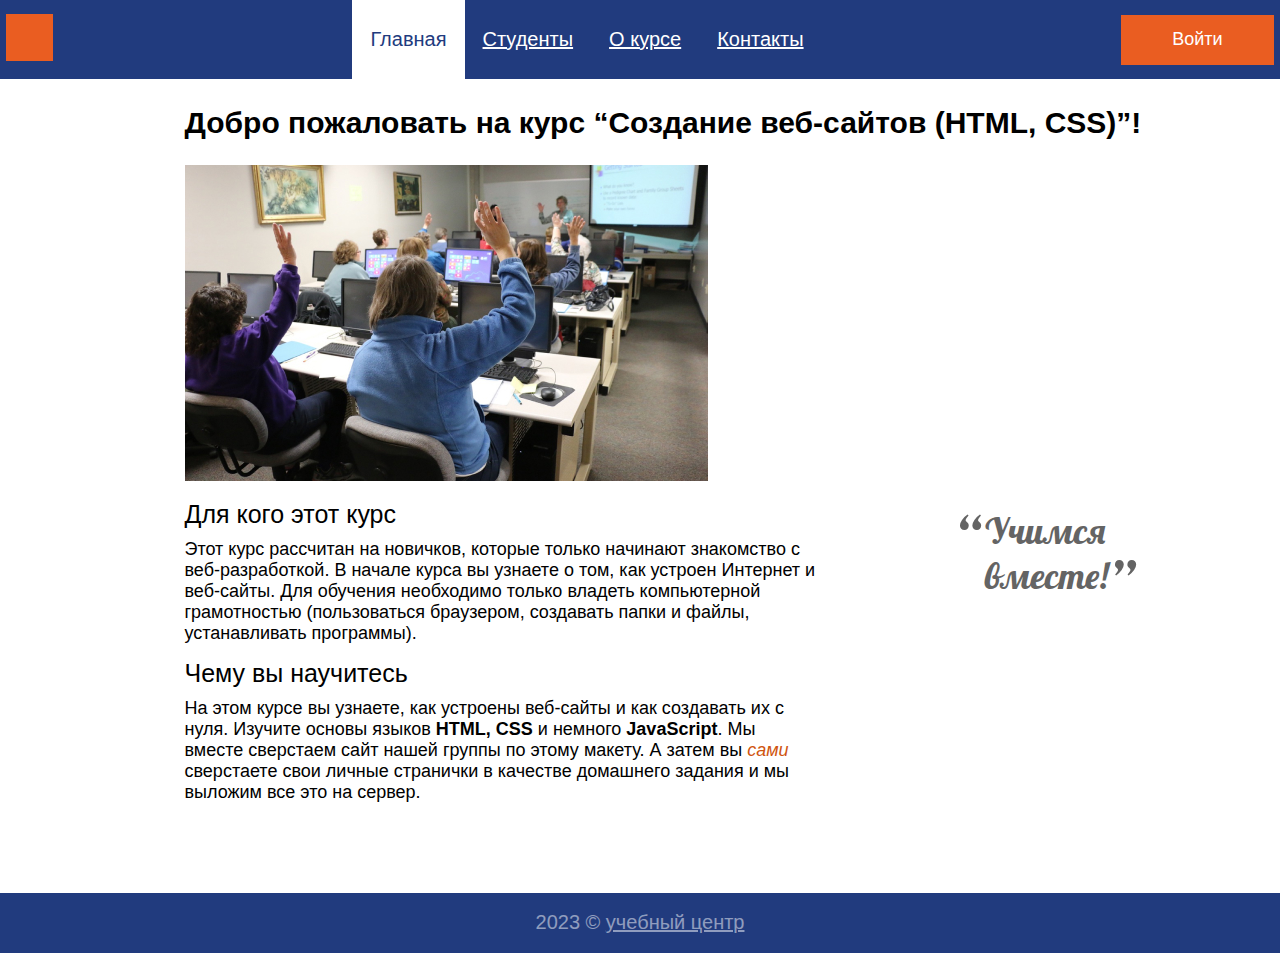
<file: index.html>
<!DOCTYPE html>
<html lang="ru">
<head>
    <link rel="preconnect" href="https://fonts.googleapis.com">
    <link rel="preconnect" href="https://fonts.gstatic.com" crossorigin>
    <link href="https://fonts.googleapis.com/css2?family=Lobster&display=swap" rel="stylesheet">
    <meta charset="UTF-8">
    <meta http-equiv="X-UA-Compatible" content="IE=edge">
    <meta name="viewport" content="width=device-width, initial-scale=1.0">
    <title>Maket</title>
    <link rel="stylesheet" href="style.css">
</head>
<body>

    <nav>
        <div class="all">
            <div class="header">
            <a class="logo" href="index.html">
                <img src="img/logo.svg" alt="logotype">
            </a>
            <ul class="menu">
                <li class="menu_list"><a class="menu_link menu_link_active" href="index.html"> Главная</a></li>
                <li class="menu_list"><a class="menu_link" href="students.html"> Студенты</a></li>
                <li class="menu_list"><a class="menu_link" href="kurs.html"> О курсе</a></li>
                <li class="menu_list"><a class="menu_link" href="contacts.html"> Контакты</a></li>
            </ul>
            <a class="button" href="#">Войти</a>
        </div>
    </div>
    </nav>

    <div class="content">
        <h1 class="title">Добро пожаловать на курс “Создание веб-сайтов (HTML, CSS)”!</h1>
        <img src="img/class2.jpg" alt="главное фото">
        <div class="content_info">
            <div class="content_section">
                <div class="content_article">
                    <h3 class="subtitle">Для кого этот курс</h3>
                    <p class="about_text">Этот курс рассчитан на новичков, которые только начинают знакомство с веб-разработкой. В начале курса вы узнаете о том, как устроен Интернет и веб-сайты. 
                        Для обучения необходимо только владеть компьютерной грамотностью (пользоваться браузером, создавать папки и файлы, устанавливать программы).</p>
                       
                </div>
                <div class="content_article">
                    <h3 class="subtitle">Чему вы научитесь</h3>
                    <p class="about_text">На этом курсе вы узнаете, как устроены веб-сайты и как создавать их с нуля. Изучите основы языков <strong>HTML, CSS</strong> и немного <strong>JavaScript</strong>. Мы вместе сверстаем сайт нашей группы по этому макету. А затем вы <span class="text-dop">сами</span>  сверстаете свои личные странички в качестве домашнего задания и мы выложим все это на сервер.</p>
                    <div class="content_info">
                        <h2 class="heading">
                       <span class="kavichki1">“</span> 
                       Учимся  вместе! 
                       <span class="kavichki2">”</span> 
                    </h2>
                    </div>
                    
                </div>       
            </div>
        </div>
    </div>
    <footer class="footer">
        <p class="footer_info">2023 &copy; <a class="footer_info" href="#">учебный центр</a> </p>
    </footer>
<div class="windows">
    <div class="window">
        <h4 class="row">Войти на сайт</h4>
        <input class="login" type="text" placeholder="Логин">
        <input class="password" type="text" placeholder="Пароль">
        <button class="button">Войти</button>
    </div>
</div>
<script>
    const buttonEl = document.querySelector(".button");
    const windowsEl = document.querySelector('.windows');

   buttonEl.addEventListener('click', function (e) {
    windowsEl.classList.toggle('visible')
    })

    console.log(buttonEl)
</script>
</body>
</html>
</file>
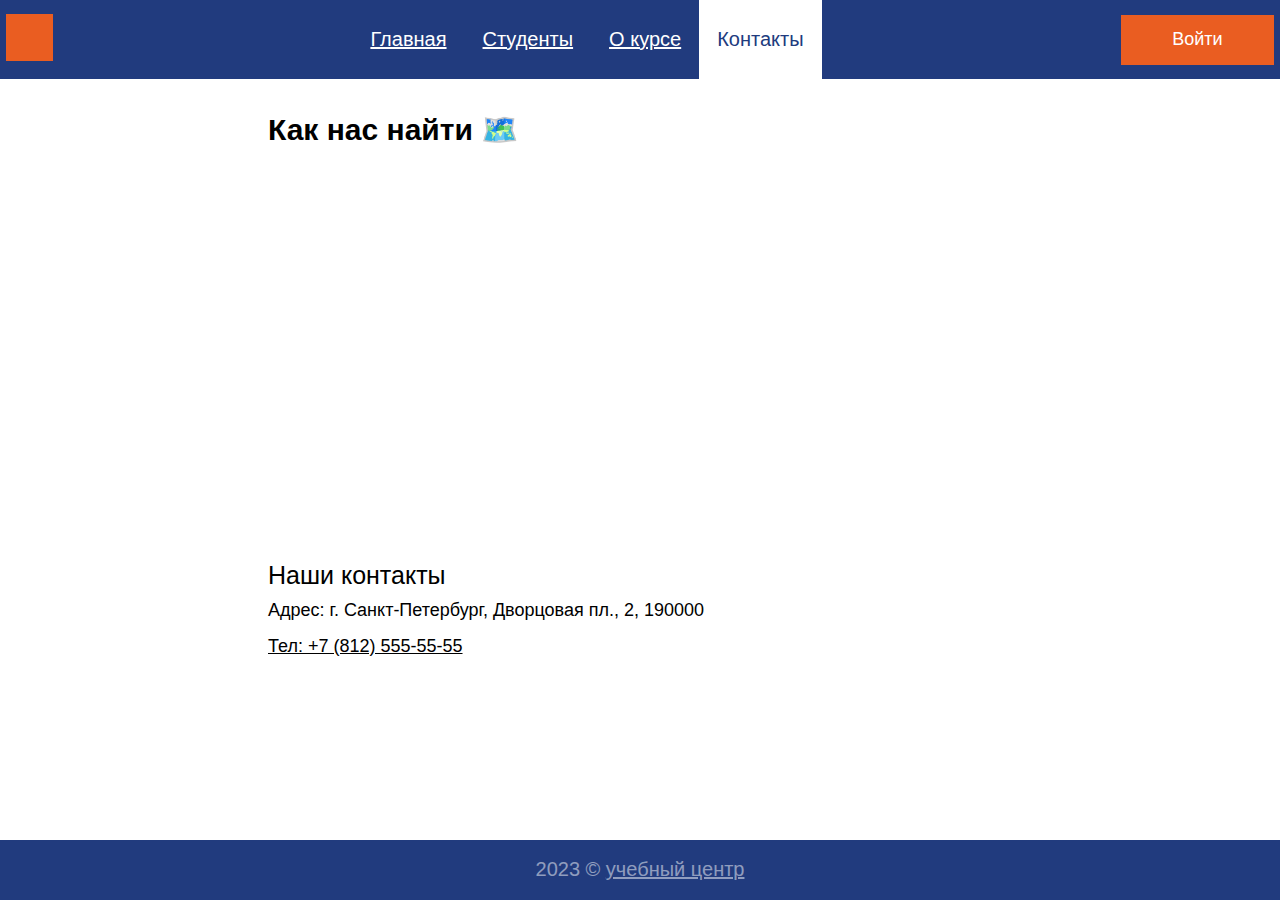
<file: contacts.html>
<!DOCTYPE html>
<html lang="ru">
<head>
    <link rel="preconnect" href="https://fonts.googleapis.com">
    <link rel="preconnect" href="https://fonts.gstatic.com" crossorigin>
    <link href="https://fonts.googleapis.com/css2?family=Lobster&display=swap" rel="stylesheet">
    <meta charset="UTF-8">
    <meta http-equiv="X-UA-Compatible" content="IE=edge">
    <meta name="viewport" content="width=device-width, initial-scale=1.0">
    <title>Contacts</title>
    <link rel="stylesheet" href="style.css">
</head>
<body>
    <div class="all">
        <div class="header">
        <a class="logo" href="index.html">
            <img src="img/logo.svg" alt="logotype">
        </a>
        <ul class="menu">
            <li class="menu_list"><a class="menu_link" href="index.html"> Главная</a></li>
            <li class="menu_list"><a class="menu_link" href="students.html"> Студенты</a></li>
            <li class="menu_list"><a class="menu_link" href="kurs.html"> О курсе</a></li>
            <li class="menu_list"><a class="menu_link menu_link_active" href="contacts.html"> Контакты</a></li>
        </ul>
        <a class="button" href="#">Войти</a>
    </div>
    <h2 class="contacts">Как нас найти 🗺️️</h2>
    <main class="karta"> 
        <iframe src="https://www.google.com/maps/embed?pb=!1m18!1m12!1m3!1d180797.7178729853!2d30.15477680832031!3d59.95617579215445!2m3!1f0!2f0!3f0!3m2!1i1024!2i768!4f13.1!3m3!1m2!1s0x4696378cc74a65ed%3A0x6dc7673fab848eff!2z0KHQsNC90LrRgi3Qn9C10YLQtdGA0LHRg9GA0LM!5e0!3m2!1sru!2sru!4v1677178699910!5m2!1sru!2sru" width="100%" height="370" style="border:0;" allowfullscreen="" loading="lazy" referrerpolicy="no-referrer-when-downgrade"></iframe>
    </main>
    <div class="adress"> 
        <p class="contact">Наши контакты</p>
        <p class="adress1">Адрес: г. Санкт-Петербург, Дворцовая пл., 2, 190000</p>
        <a class="adress1" href="tel:+78125555555">Тел: +7 (812) 555-55-55</a> 
    </div>
</div>
    <footer class="footer">
        <p class="footer_info">2023 &copy; <a class="footer_info" href="#">учебный центр</a> </p>
    </footer>
    <div class="windows">
        <div class="window">
            <h4 class="row">Войти на сайт</h4>
            <input class="login" type="text" placeholder="Логин">
            <input class="password" type="text" placeholder="Пароль">
            <button class="button">Войти</button>
        </div>
    </div>
    <script>
        const buttonEl = document.querySelector(".button");
        const windowsEl = document.querySelector('.windows');
    
       buttonEl.addEventListener('click', function (e) {
        windowsEl.classList.toggle('visible')
        })
    
        console.log(buttonEl)
    </script>
</body>
</html>
</file>
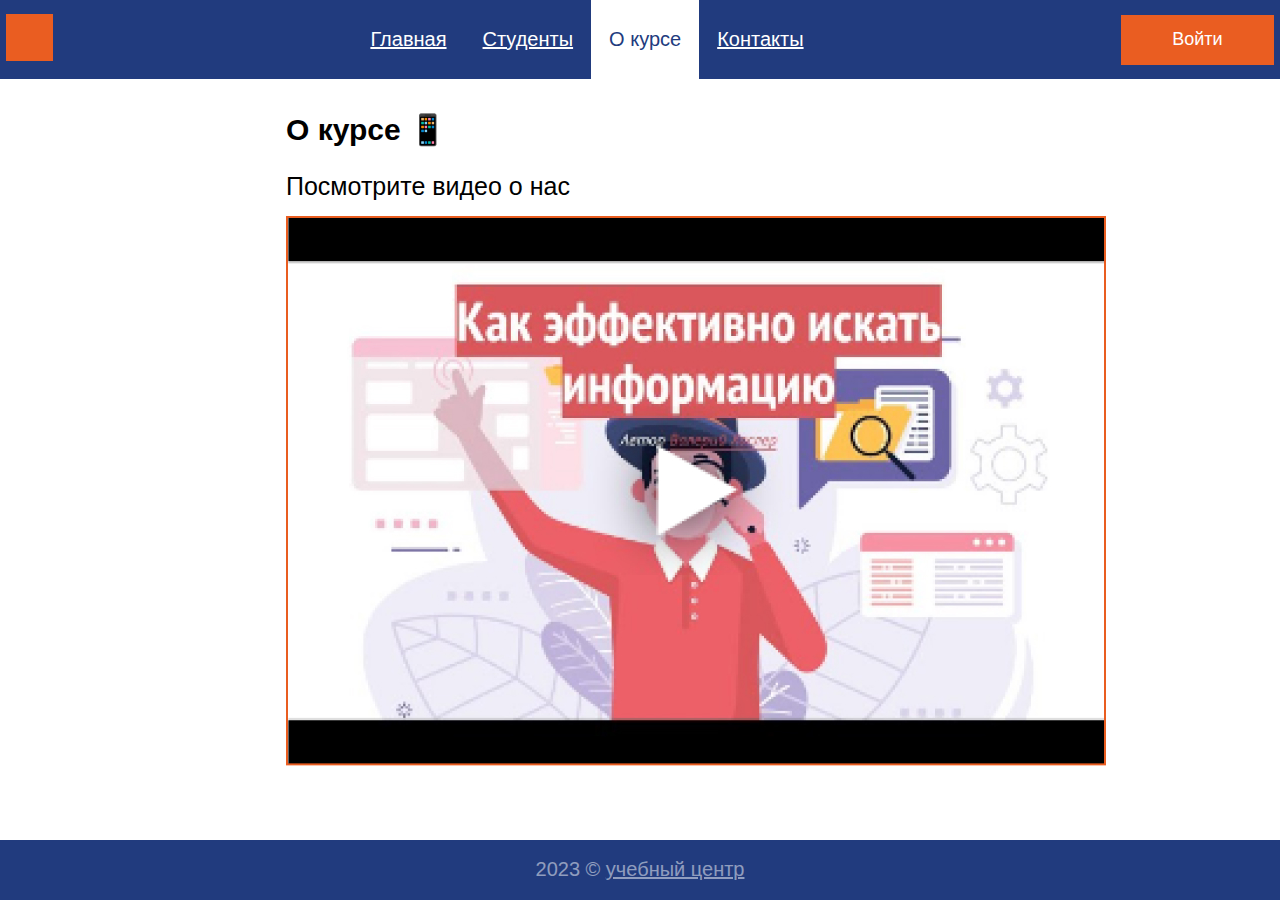
<file: kurs.html>
<!DOCTYPE html>
<html lang="ru">
<head>
    <link rel="preconnect" href="https://fonts.googleapis.com">
    <link rel="preconnect" href="https://fonts.gstatic.com" crossorigin>
    <link href="https://fonts.googleapis.com/css2?family=Lobster&display=swap" rel="stylesheet">
    <meta charset="UTF-8">
    <meta http-equiv="X-UA-Compatible" content="IE=edge">
    <meta name="viewport" content="width=device-width, initial-scale=1.0">
    <title>Kurs</title>
    <link rel="stylesheet" href="style.css">
</head>
<body>
    
        <div class="all">
            <div class="header">
            <a class="logo" href="index.html">
                <img src="img/logo.svg" alt="logotype">
            </a>
            <ul class="menu">
                <li class="menu_list"><a class="menu_link" href="index.html"> Главная</a></li>
                <li class="menu_list"><a class="menu_link" href="students.html"> Студенты</a></li>
                <li class="menu_list"><a class="menu_link menu_link_active" href="kurs.html"> О курсе</a></li>
                <li class="menu_list"><a class="menu_link" href="contacts.html"> Контакты</a></li>
            </ul>
            <a class="button" href="#">Войти</a>
        </div>
        <div class="kurs">
            <h2 class="kurs-main">О курсе 📱</h2>
            <P class="about">Посмотрите видео о нас</P>
            <img  src="img/video.jpg" alt="видео">
        </div>
    </div>
    
    <footer class="footer">
        <p class="footer_info">2023 &copy; <a class="footer_info" href="#">учебный центр</a> </p>
    </footer>
    <div class="windows">
        <div class="window">
            <h4 class="row">Войти на сайт</h4>
            <input class="login" type="text" placeholder="Логин">
            <input class="password" type="text" placeholder="Пароль">
            <button class="button">Войти</button>
        </div>
    </div>
    <script>
        const buttonEl = document.querySelector(".button");
        const windowsEl = document.querySelector('.windows');
    
       buttonEl.addEventListener('click', function (e) {
        windowsEl.classList.toggle('visible')
        })
    
        console.log(buttonEl)
    </script>
</body>
</html>
</file>
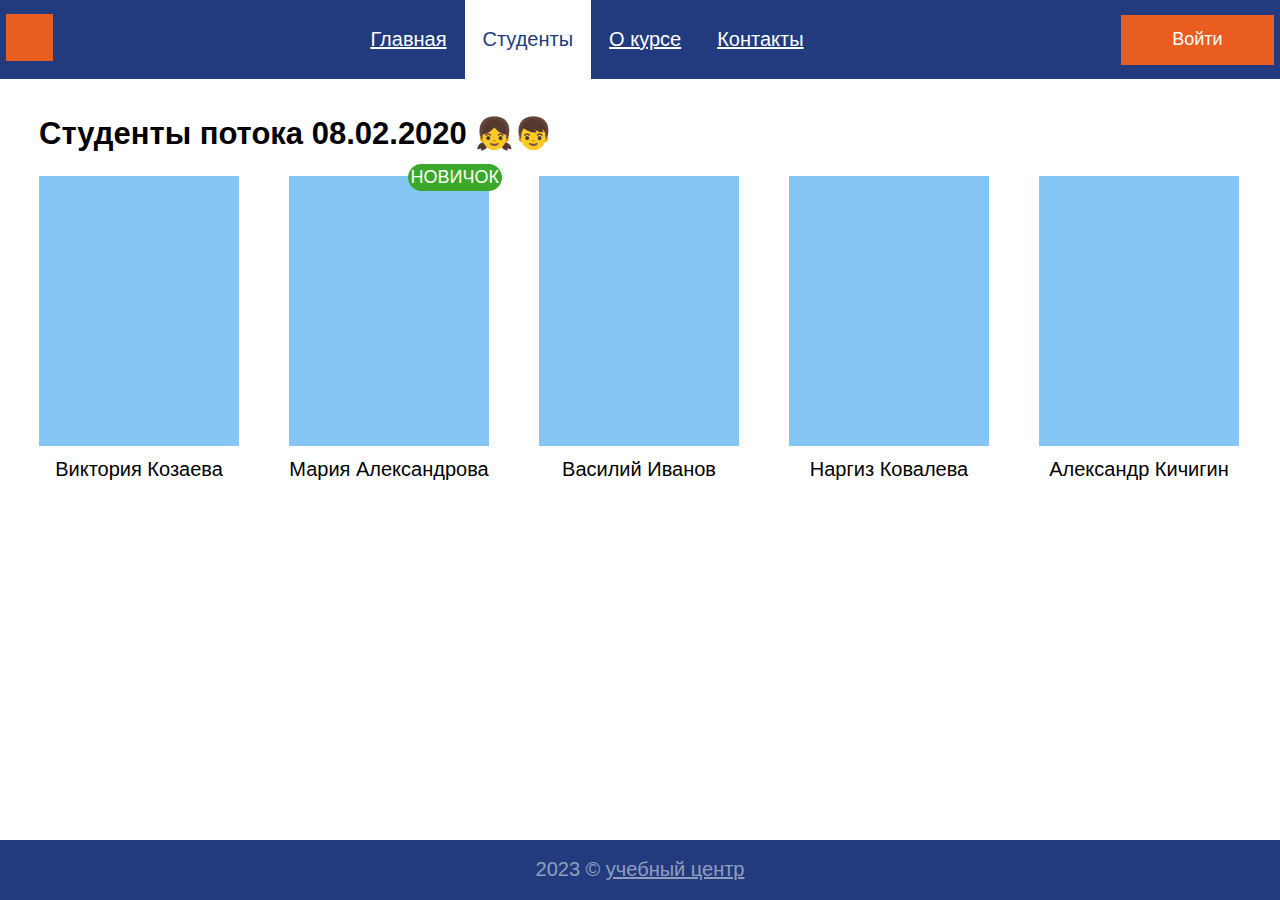
<file: students.html>
<!DOCTYPE html>
<html lang="ru">
<head>
    <link rel="preconnect" href="https://fonts.googleapis.com">
    <link rel="preconnect" href="https://fonts.gstatic.com" crossorigin>
    <link href="https://fonts.googleapis.com/css2?family=Lobster&display=swap" rel="stylesheet">
    <meta charset="UTF-8">
    <meta http-equiv="X-UA-Compatible" content="IE=edge">
    <meta name="viewport" content="width=device-width, initial-scale=1.0">
    <title>Students</title>
    <link rel="stylesheet" href="style.css">
</head>
<body>
    <div class="all">
        <div class="header">
        <a class="logo" href="index.html">
            <img src="img/logo.svg" alt="логотип">
        </a>
        <ul class="menu">
            <li class="menu_list"><a class="menu_link" href="index.html"> Главная</a></li>
            <li class="menu_list"><a class="menu_link menu_link_active" href="students.html"> Студенты</a></li>
            <li class="menu_list"><a class="menu_link" href="kurs.html"> О курсе</a></li>
            <li class="menu_list"><a class="menu_link" href="contacts.html"> Контакты</a></li>
        </ul>
        <a class="button" href="#">Войти</a>
    </div>
    <div class="student">
        <h2 class="name"> Студенты потока 08.02.2020 &#128103;&#128102;</h2>
     </div>
     <div class="student-box">
        <div class="student-foto"> 
            <a href="o-sebe.html"> <img width="200" height="270" src="img/student.jpg" alt="студенты"> </a>
           <p class="student-name"> <a href="o-sebe.html" class="student-name vika">Виктория Козаева</a></p>
            
        </div>
        <div class="student-foto student-new"> 
            <img width="200" height="270" src="img/student.jpg" alt="студент">
            <p class="student-name">Мария Александрова</p>
            
        </div> 
        <div class="student-foto"> 
            <img width="200" height="270" src="img/student.jpg" alt="студент">
            <p class="student-name">Василий Иванов</p>
        </div>
        <div class="student-foto"> 
            <img width="200" height="270" src="img/student.jpg" alt="студент">
            <p class="student-name">Наргиз Ковалева</p>
        </div>
        <div class="student-foto"> 
            <img width="200" height="270" src="img/student.jpg" alt="студент">
            <p class="student-name">Александр Кичигин</p>
        </div>
     </div>
</div>
    
    <footer class="footer">
        <p class="footer_info">2023 &copy; <a class="footer_info" href="#">учебный центр</a> </p>
    </footer>
    <div class="windows">
        <div class="window">
            <h4 class="row">Войти на сайт</h4>
            <input class="login" type="text" placeholder="Логин">
            <input class="password" type="text" placeholder="Пароль">
            <button class="button">Войти</a>
            </button>
        </div>
    </div>
    <script>
        const buttonEl = document.querySelector(".button");
        const windowsEl = document.querySelector('.windows');
    
       buttonEl.addEventListener('click', function (e) {
        windowsEl.classList.toggle('visible')
        })
    
        console.log(buttonEl)
    </script>
</body>
</html>
</file>
<file: style.css>
* {
    margin: 0;
    padding: 0;
}

body {
    font-family: 'Roboto', sans-serif;
    min-height: 100vh;
    display: flex;
    flex-direction: column;
height: 100%;
}
img {
    max-width: 100%;
}

.header {
    background: #213B7E;
    display: flex;
    flex-direction: row;
    flex-wrap: wrap;
    justify-content: space-between;
    align-items: center;
    padding-left: calc(50% - 1268px / 2);
    padding-right: calc(50% - 1268px / 2);
}

.menu {
    display: flex;
    list-style-type: none;
  
}

.menu_link {
    font-style: normal;
    font-weight: 400;
    font-size: 20px;
    line-height: 23px;
    text-decoration-line: underline;
    color: #FFFFFF;
    padding: 28px 18px;
    display: block;
}
.menu_link:hover {
    background-color: white;
color: #213B7E;
}

.menu_link_active {
    color: #213B7E;
    background-color: white;
    text-decoration: none;
}
.button {
    width: 153px;
    height: 50px;
    background: #EA5D21;
    display: flex;
    justify-content: center;       
    align-items: center;
    font-style: normal;
    font-weight: 400;
    font-size: 18px;
    line-height: 21px;
    color: #FFFFFF;
    text-decoration: none;
}
.content {
    padding-left: calc(50% - 911px / 2 );
    padding-right: calc(50% - 911px / 2 );
 }

 .title {
    padding-top: 26px;
    padding-bottom: 25px;
    width: 1000px;
    font-style: normal;
    font-weight: 700;
    font-size: 30px;
    line-height: 35px;
    color: #000000;
 }
 .content_info {
    display: flex;
    justify-content: space-between;
   
}
 .content_section {
   
     width: 634px;
    
}


.subtitle {
    font-style: normal;
    font-weight: 400;
    font-size: 25px;
    line-height: 29px;
    display: flex;
    align-items: center;
    color: #000000;
    padding-top: 15px;
    padding-bottom: 10px;
}

.about_text {
    font-style: normal;
    font-weight: 400;
    font-size: 18px;
    line-height: 21px;
    color: #000000;

}
 .text-dop {
    color: #CF5510;
    font-style: italic;
 }
.heading {
    position: relative;
    width: 129px;
    font-family: 'Lobster', cursive;
    font-style: normal;
    font-weight: 400;
    font-size: 36px;
    line-height: 45px;
    color: #646464;
    left: 800px;
    bottom: 295px;
}

.kavichki1 {
    position: absolute;
    font-size: 64px;
    right: 133px;
    bottom: 36px;
   
}
.kavichki2 {
    position: absolute;
    font-size: 64px;
    left: 123px;
    top: 55px
}


.footer {
    height: 60px;
    padding-left: calc(50% - 1268px / 2);
    padding-right: calc(50% - 1268px / 2);
    background: #213B7E;
}
.footer_info {
    
    justify-content: center;
    padding-top: 18px;
    font-style: normal;
    font-weight: 400;
    font-size: 20px;
    line-height: 23px;
    text-align: center;
    align-items: center;
    color: rgba(255, 255, 255, 0.5);
}

.all {
    flex-grow: 1;
}

/* модальное окно */

.window {
    position: absolute;
    box-sizing: border-box;
    width: 500px;
    height: 418px;
    left: 470px;
    top: 160px;
    background: #FFFFFF;
    border: 1px solid #213B7E;
    display: flex;
    flex-direction: column;
    justify-content: space-evenly;
    align-items: center;
    
    }

.row {
    font-style: normal;
    font-weight: 400px;
    font-size: 24px;
    line-height: 28px;
    display: flex;
    align-items: center;
    color: #000000;
}
.login {
    box-sizing: border-box;
    width: 444px;
    height: 55px;
    left: 498px;
    top: 250px;
    background: #FFFFFF;
    border: 1px solid #808080;
    font-style: normal;
    font-weight: 400;
    font-size: 24px;
    line-height: 28px;
    display: flex;
    align-items: center;
    color: #808080;
    padding-left: 14px;
}

 .password {
    box-sizing: border-box;
    width: 444px;
    height: 55px;
    left: 498px;
    top: 361px;
    background: #FFFFFF;
    border: 1px solid #808080;
    font-style: normal;
    font-weight: 400;
    font-size: 24px;
    line-height: 28px;
    display: flex;
    align-items: center;
    color: #808080;
    padding-left: 14px;
 }

 
.windows {
    display: none;
}
.visible {
    display: block;
}

/*STUDENTS */

.student {
    padding-left: calc(50% - 1202px / 2);
    padding-right: calc(50% - 1202px / 2);;

}
.name {
    font-style: normal;
    font-weight: 700;
    font-size: 31px;
    line-height: 36px;
    align-items: center;
    color: #000000;
    margin-top: 37px;
}
.student-box {
    margin-top: 24px;
    display: flex;
    gap: 50px;
    flex-wrap: wrap;
    padding-left: calc(50% - 1202px / 2);
    padding-right: calc(50% - 1202px / 2);;
}
.student-foto {
    width: 200px;
    position: relative;

}
.student-name {
    font-style: normal;
    font-weight: 400;
    font-size: 20px;
    line-height: 23px;
    color: #000000;
    text-align: center;
    margin-top: 8px;
}

.vika {
   text-decoration: none;
}
.student-new::after {
    content: 'НОВИЧОК';
    position: absolute;
    top: -12px;
    right: -13px;
    font-style: normal;
    font-weight: 400;
    font-size: 18px;
    line-height: 21px;
    color: #FFFFFF;
    background: #3AA828;
    border-radius: 20px;
    padding: 3px 3px 3px 3px;
    box-sizing: border-box;
}


/*KURS*/
.kurs {
    margin-left: 286px;
}
 .kurs-main {
    font-style: normal;
    font-weight: 700;
    font-size: 30px;
    line-height: 35px;
    color: #000000;
    margin-top: 33px;
    margin-bottom: 25px;
    
 }
 .about {
    font-style: normal;
    font-weight: 400;
    font-size: 25px;
    line-height: 29px;
    color: #000000;
    margin-bottom: 15px;
    
 }


 /*CONTACTS*/

.contacts{
    font-style: normal;
    font-weight: 700;
    font-size: 30px;
    line-height: 35px;
    color: #000000;
    margin-top: 33px;
    margin-bottom: 25px;
    margin-left: 268px;
}
.karta {
    padding-left: calc(50% - 1268px / 2);
    padding-right: calc(50% - 1268px / 2);;
}
.contact {
    font-style: normal;
    font-weight: 400;
    font-size: 25px;
    line-height: 29px;
    color: #000000;
    margin-top: 15px;
    margin-bottom: 10px;
    
}
.adress {
    font-style: normal;
    font-weight: 400;
    font-size: 18px;
    line-height: 21px;
    color: #000000;
    margin-bottom: 10px;
    margin-left: 268px;
   
}
 .adress1 {
    padding-bottom: 15px;
    color: #000000;
 }


/*O-SEBE*/
 .my_page {
    text-align: center;
 }
 .viktoria {
    color: plum;

 }
 .foto {
    width: 300px;
    border-radius: 40%;
 }
 .opisanie {
    line-height: 40px;
 }
 .znak {font-size: 30px;}
 .lev {
    color: red;
 }
 .o-sebe {  
    font-family: 'Roboto', sans-serif;
    margin-right: 15px;
    text-align: justify;
    margin-left: 15px;
    font-size: 25px;}
 .citata {
    font-size: 27px;
    color: green;
    -webkit-text-stroke-width: medium;
 }
 

 @media (max-width: 1024px)
 {
    .header {
    padding-left: 36px;
    padding-right: 36px;
    }
    
    .window {
    left: calc(50% - 500px / 2);
    }
    .student-box {
        margin-left: 30px;
    }
    .name {
        margin-left: 40px;
    }
    .kurs {
        margin-left: 100px;
    }
 }

 @media (max-width: 768px)
 {
    
    .content {
        padding-left: calc(50% - 750px / 2 );
        padding-right: calc(50% - 750px / 2 );
    }
    .title {
        width: 767px;
    }
    .heading {
        left: 588px;
        bottom: 490px;
    }
    .student-box{
        padding-left: calc(50% - 736px / 2);
        padding-right: calc(50% - 736px / 2);
        flex-wrap: wrap;
    }
    .kurs {
        margin-left: 10px;
        padding-left: calc(50% - 600px / 2 );
        padding-right: calc(50% - 600px / 2 );
    }
    .window {
        left: 150px;
        }
    

 }

 @media (max-width: 425px)
 {
    .subtitle {
        margin-left: 50px
    }
    .about_text {
        text-align: justify;
        margin-left: 10px;
        margin-right: 10px
    }
    .title {
        padding-left: 12px;
        padding-top: 26px;
        padding-bottom: 25px;line-height: 35px;
        width: 395px;
    }
    .logo {
        margin-bottom: 222px;
    }
    .menu {
        flex-direction: column;}
    .button {
        margin-bottom: 223px;
    }
    .student {
        text-align: center;
    }
    .student-box {
        display: flex;
        justify-content: center;
    }
    .heading {
        left: 140px;
        bottom: 5px;
    }
    .window {
        left: calc(50% - 300px / 2);
        width: 300px;
        gap: 20px;
        height: 300px;
        padding-top: 150px;
        }
        .login {
            width: 240px;
        }
        .password {
            width: 240px;
        }
        .contacts {
            margin-left: 20px;
        }
        .adress {
            margin-left: 30px;
        }
 }

 @media (max-width:375px)
 {
    .header {
      flex-wrap: nowrap;
        }
    .heading {
            left: 130px
    }
    .subtitle {
        margin-left: 50px
    }
    .about_text {
        text-align: justify;
    margin-left: 10px;
    margin-right: 10px
    }
    .contacts {
        margin-left: 20px;
    }
    .adress {
        margin-left: 30px;
    }
}
</file>
